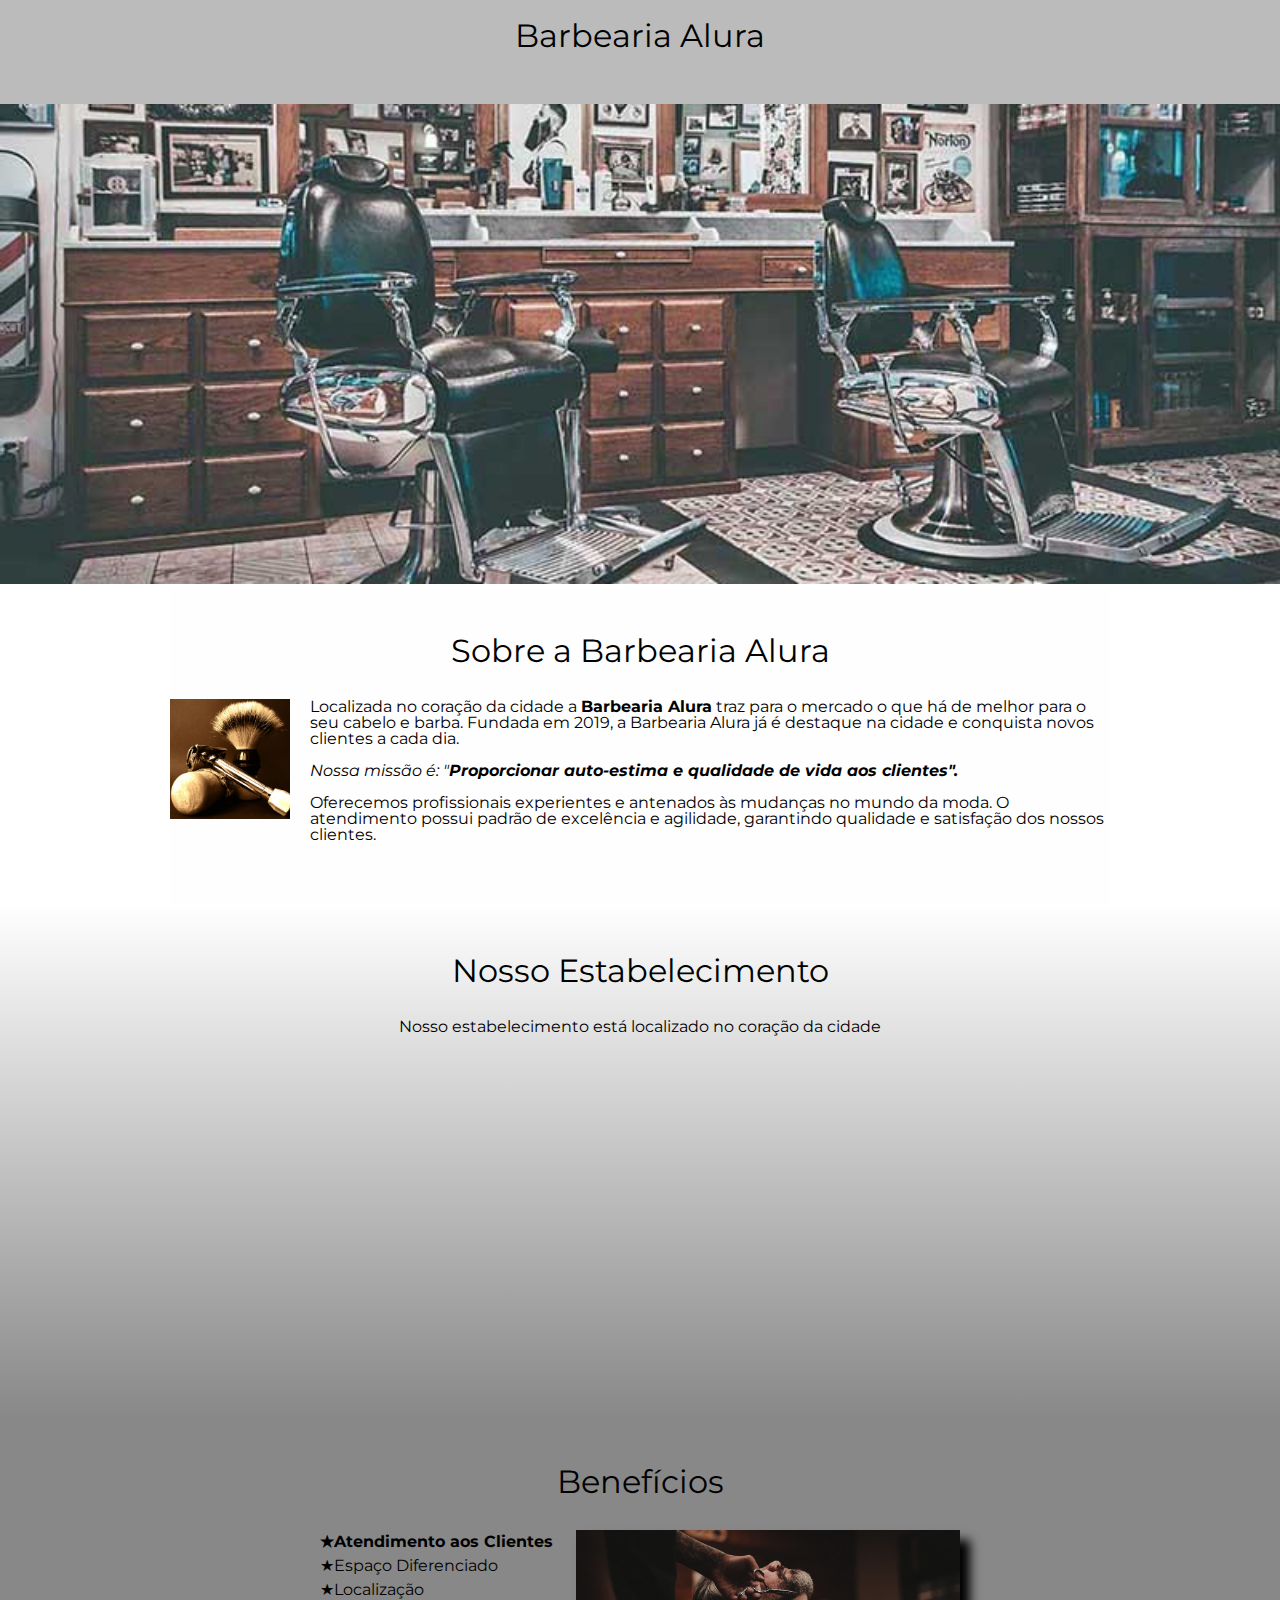
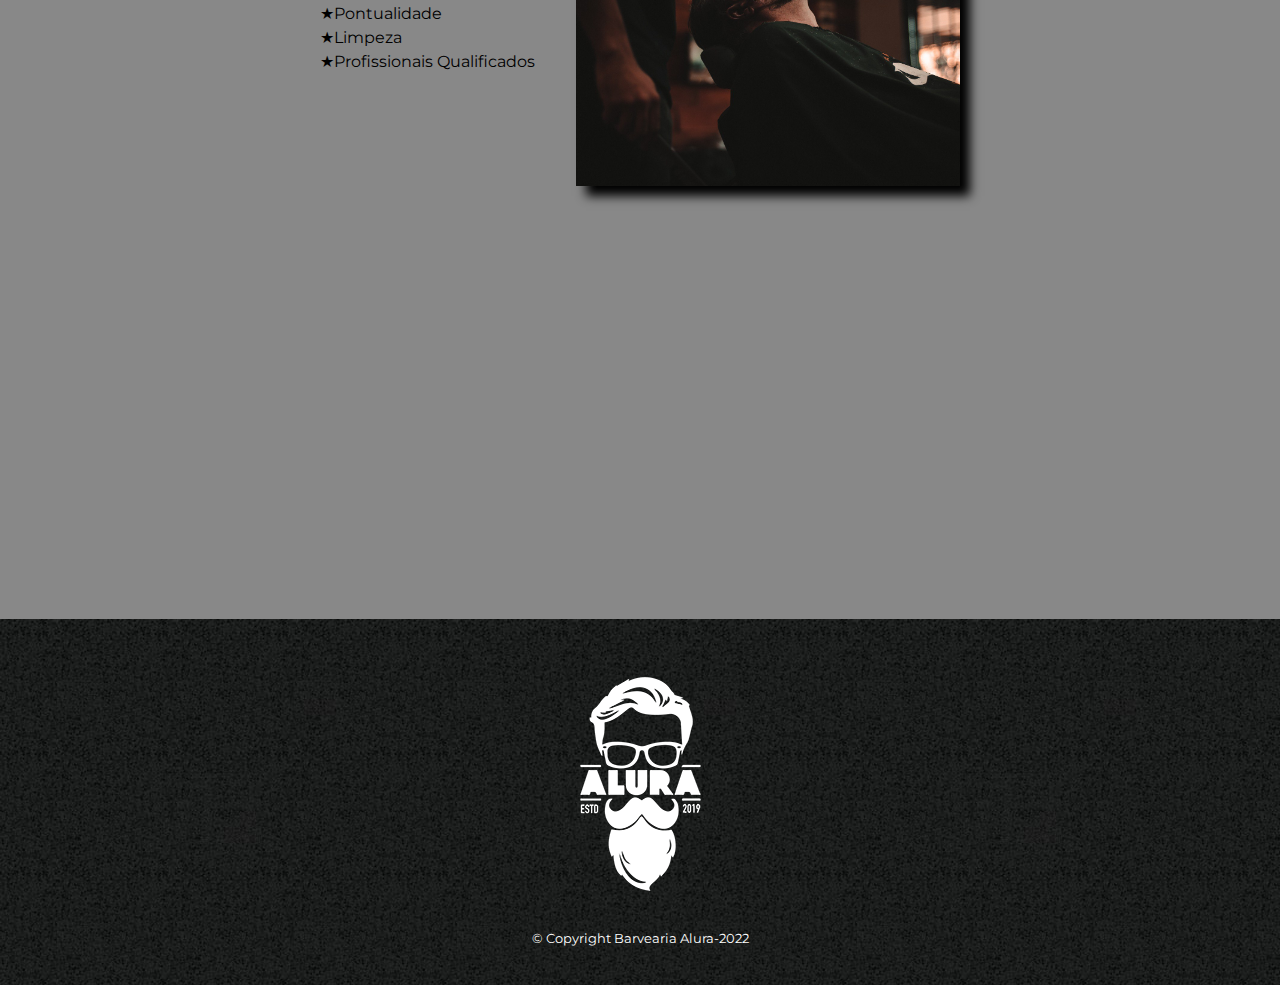
<file: index.html>
<!DOCTYPE html>
<html lang="pt-br">
    <head>
        <meta charset="UTF-8">
        <meta name="viewport" content="width=device-width">
        <title>Barbearia Alura</title>
        <link rel="stylesheet" href="reset.css">
        <link rel="stylesheet" href="style.css">
        <link href="https://fonts.googleapis.com/css?family=Montserrat&display=swap" rel="stylesheet">
    </head>
    <body>
        <header>
            <h1 class="titulo-principal">Barbearia Alura</h1>
        </header>
        <img class="banner" src="banner.jpg">
        <main>
            <section class="principal">
                <h2 class="titulo-principal">Sobre a Barbearia Alura</h2>
                
                <img class="utensilios" src="utensilios.jpg" alt="utensilios de">
                <p>Localizada no coração da cidade a <strong>Barbearia Alura</strong> traz para o mercado o que há de melhor para o seu cabelo e barba. Fundada em 2019, a Barbearia Alura já é destaque na cidade e conquista novos clientes a cada dia.</p>
                <p id="missao"><em>Nossa missão é: "<strong>Proporcionar auto-estima e qualidade de vida aos clientes".</strong></em></p>

                <p>Oferecemos profissionais experientes e antenados às mudanças no mundo da moda. O atendimento possui padrão de excelência e agilidade, garantindo qualidade e satisfação dos nossos clientes.</p>
            </section>
            
            <section class="mapa">
                <h3 class="titulo-principal">Nosso Estabelecimento</h3>
                <p>Nosso estabelecimento está localizado no coração da cidade</p>
                <div class="mapa-conteudo">
                    <iframe src="https://www.google.com/maps/embed?pb=!1m18!1m12!1m3!1d3656.448598130907!2d-46.634653385542414!3d-23.588239368469353!2m3!1f0!2f0!3f0!3m2!1i1024!2i768!4f13.1!3m3!1m2!1s0x94ce5a2b2ed7f3a1%3A0xab35da2f5ca62674!2sCaelum%20-%20Escola%20de%20Tecnologia!5e0!3m2!1spt-BR!2sbr!4v1580916426151!5m2!1spt-BR!2sbr" width="100%" height="300" frameborder="0" style="border:0;" allowfullscreen=""></iframe>
                </div>
            </section>

            <section class="beneficios">
                <h3 class=titulo-principal>Benefícios</h3>
                <div class="conteudo-beneficios">
                    <ul class="lista-beneficios">
                        <li class="itens">Atendimento aos Clientes</li>
                        <li class="itens">Espaço Diferenciado</li>
                        <li class="itens">Localização</li>
                        <li class="itens">Pontualidade</li>
                        <li class="itens">Limpeza</li>
                        <li class="itens">Profissionais Qualificados</li>
                    </ul><img src="beneficios.jpg" class="imagembeneficios">
                </div>
                <div class="video"><iframe width="100%" height="315" src="https://www.youtube.com/embed/wcVVXUV0YUY" frameborder="0" allow="accelerometer; autoplay; encrypted-media; gyroscope; picture-in-picture" allowfullscreen></iframe></div>

            </section>
        </main>

        <footer>
            <img src="logo-branco.png">
            <p class="copyright">&copy; Copyright Barvearia Alura-2022</p>
        </footer>
    </body>
</html>
</file>
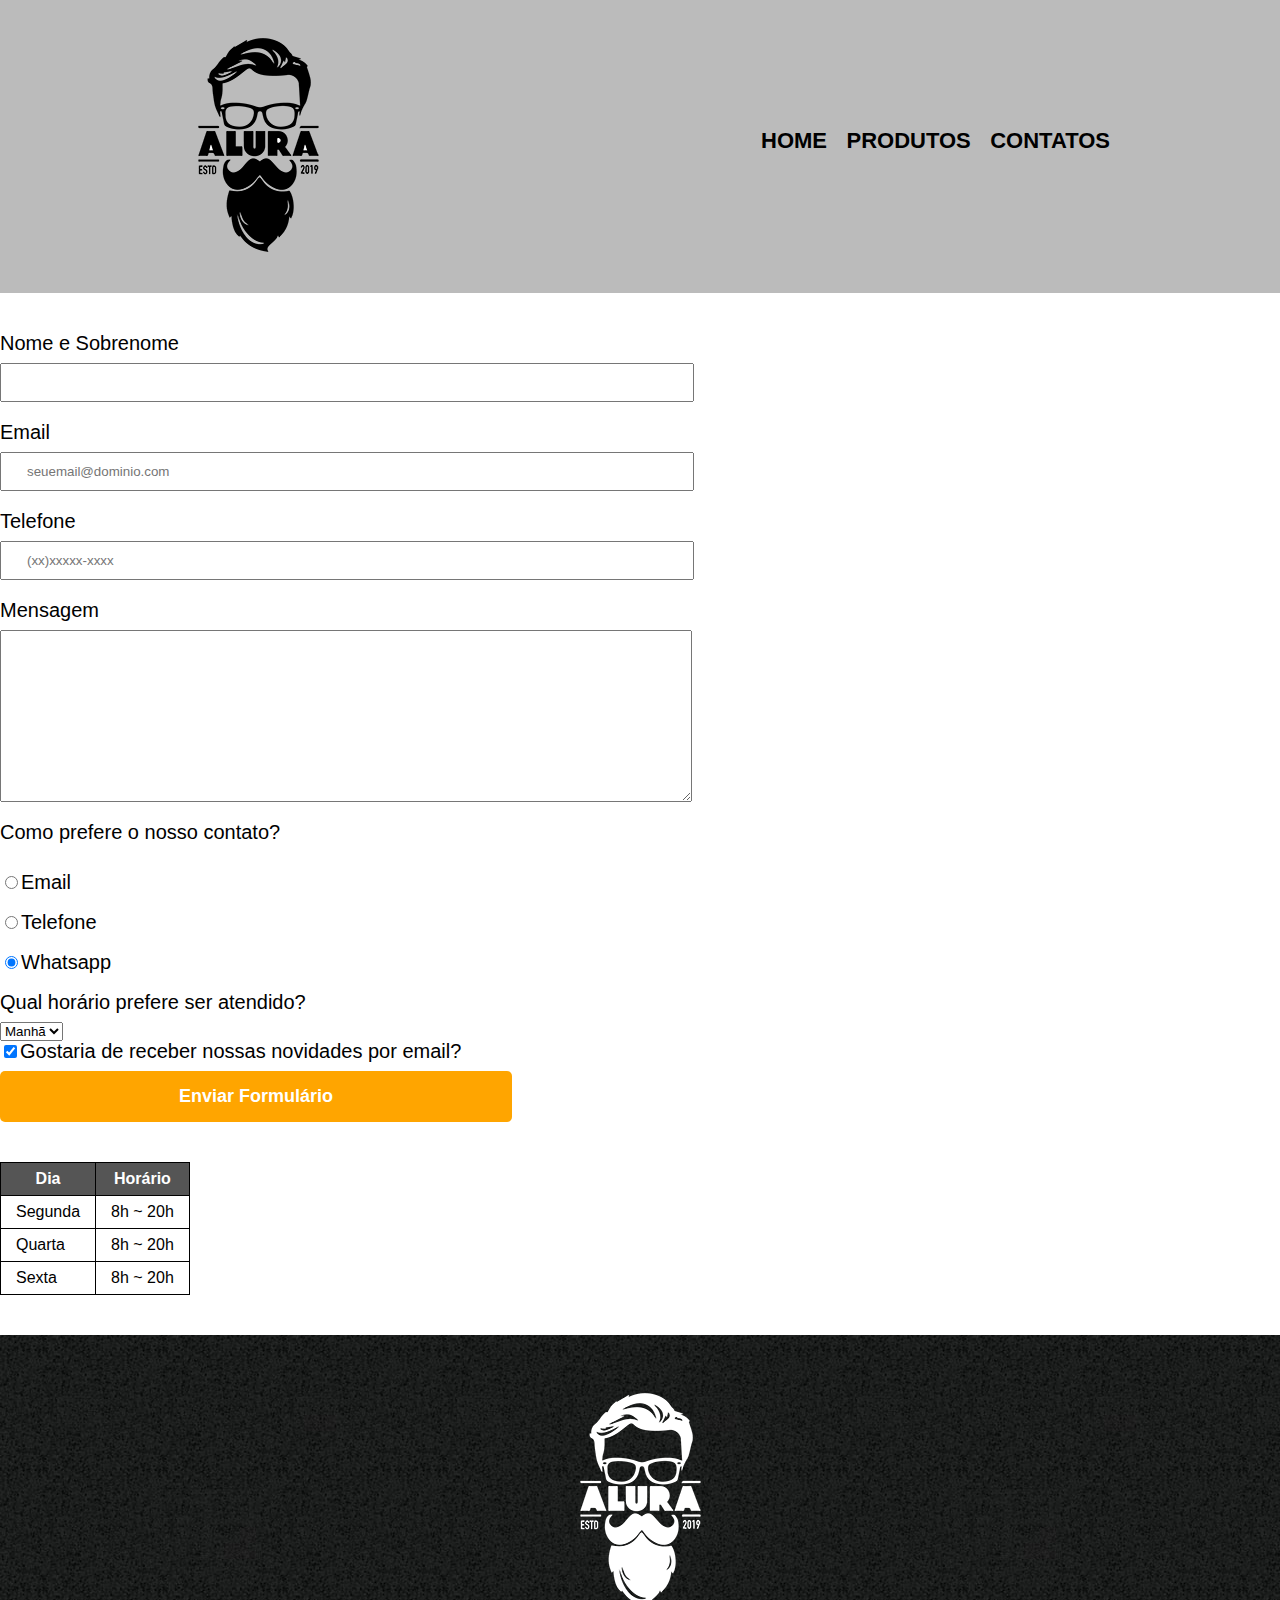
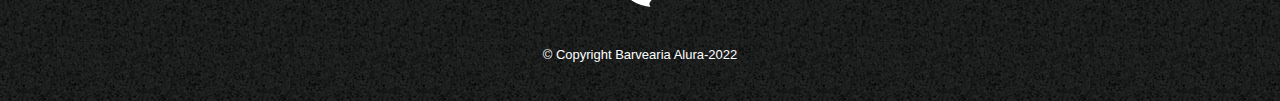
<file: contato.html>
<!DOCTYPE html>
<html>
    <head>
        <meta charset="utf-8">
        <title>Contatos - Barbearia Alura</title>
        <link rel="stylesheet" href="reset.css">
        <link rel="stylesheet" href="style.css">
    </head>
    <body>
        <header>
            <div class="caixa">
                <h1><img src="logo.png" alt="logo da barbearia alura,onde há uma imagem sem fundo uma rapaz com cabelo e com topete baixo, ele utiliza oculos e barba grande e bigode no meiodo rosto há escrito ALURA estd 219"></h1>
                <nav>
                    <li><a href="index.html">Home</a></li>
                    <li><a href="produtos.html">Produtos</a></li>
                    <li><a href="contatos.html">Contatos</a></li>
                </nav>
            </div>
        </header>

        <main>
            <form>
                <label for="nomesobrenome">Nome e Sobrenome</label>
                <input type="text" id="nomesobrenome" class="input-padrao" required>

                <label for="email">Email</label>
                <input type="email" id="email" class="input-padrao" required placeholder="seuemail@dominio.com">

                <label for="telefone">Telefone</label>
                <input type="tel" id="telefone" class="input-padrao" required placeholder="(xx)xxxxx-xxxx">

                <label for="mensagem">Mensagem</label>
                <textarea cols="70" rows="10" id="mensagem" class="input-padrao" required></textarea>

                <fieldset>
                    <legend>Como prefere o nosso contato?</legend>
                    
                    <label for="radio-email" class="checkbox"><input type="radio" name="contato" value="email" id="radio-email">Email</label>
                    

                    <label for="radio-telefone" class="checkbox"><input type="radio" name="contato" value="telefone" id="radio-telefone">Telefone</label>
                    

                    <label for="radio-whatsapp"  class="checkbox"><input type="radio" name="contato" value="whatsapp" id="radio-whatsapp" checked>Whatsapp</label>
                    
                </fieldset>

                <fieldset>
                    <legend>Qual horário prefere ser atendido?</legend>
                    <select>
                        <option>Manhã</option>
                        <option>Tarde</option>
                        <option>Noite</option>
                    </select>
                </fieldset>

                <label><input type="checkbox" checked>Gostaria de receber nossas novidades por email?</label>
                
                <input type="submit" value="Enviar Formulário" class="enviar">
            </form>


            <table>
                <thead>
                    <tr>
                        <th>Dia</th>
                        <th>Horário</th>
                    </tr>
                </thead>
                <tbody>
                    <tr>
                        <td>Segunda</td>
                        <td>8h ~ 20h</td>
                    </tr>
                    <tr>
                        <td>Quarta</td>
                        <td>8h ~ 20h</td>
                    </tr>
                    <tr>
                        <td>Sexta</td>
                        <td>8h ~ 20h</td>
                    </tr>
                </tbody>
            </table>
        </main>

        <footer>
            <img src="logo-branco.png">
            <p class="copyright">&copy; Copyright Barvearia Alura-2022</p>
        </footer>
</file>
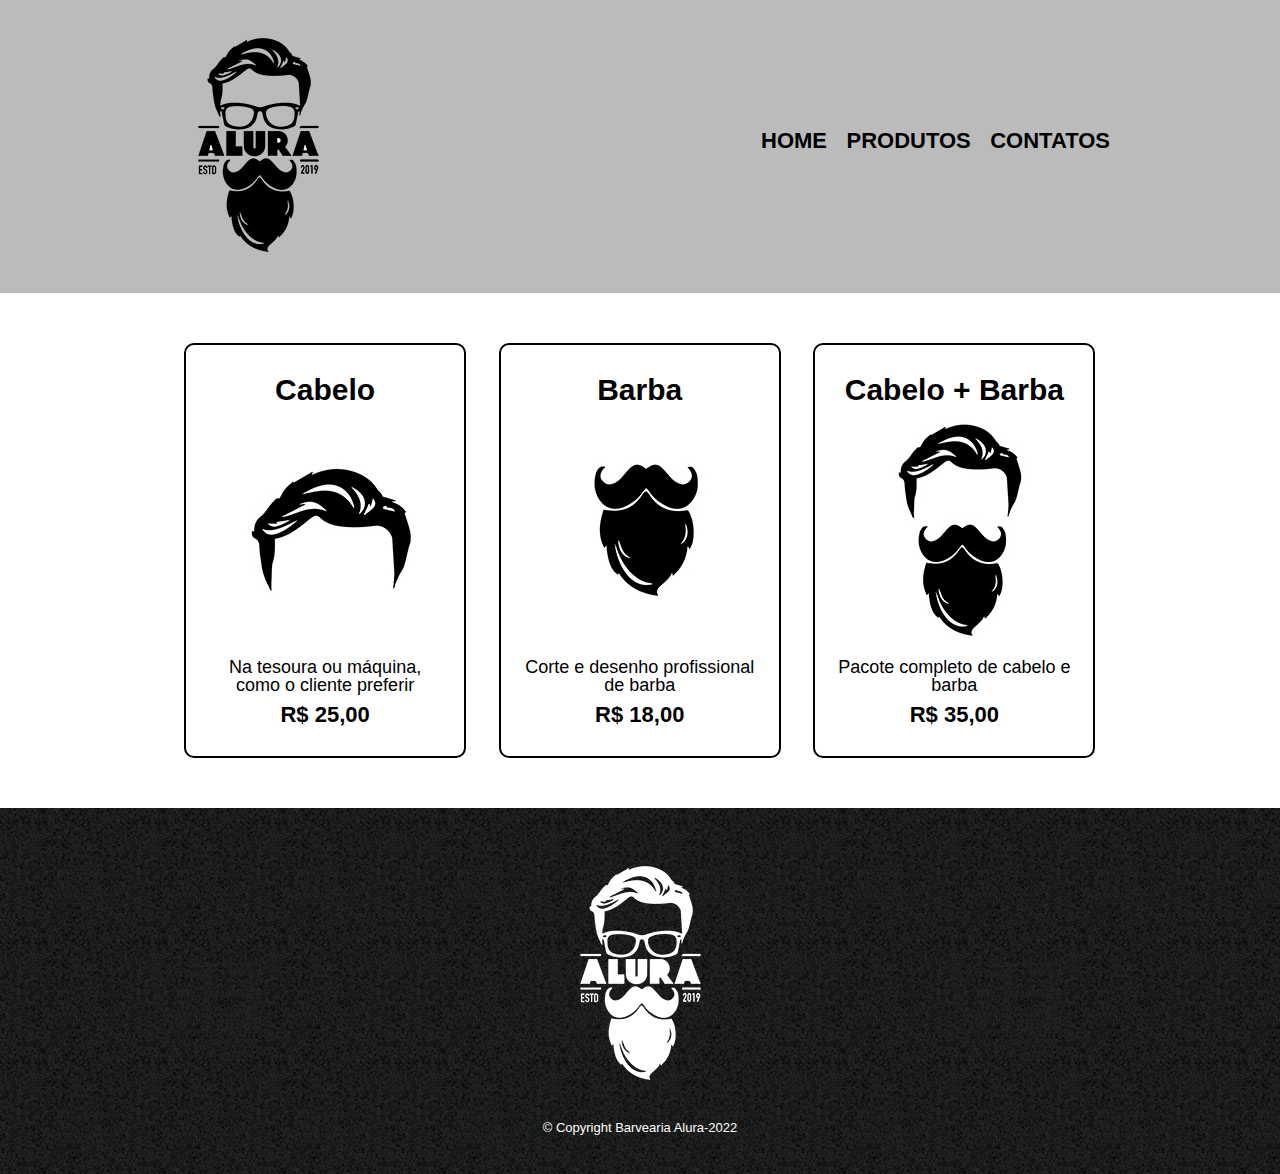
<file: produtos.html>
<!DOCTYPE html>
<html>
    <head>
        <meta charset="utf-8">
        <title>Produtos - Barbearia Alura</title>
        <link rel="stylesheet" href="reset.css">
        <link rel="stylesheet" href="style.css">
    </head>
    <body>
        <header>
            <div class="caixa">
                <h1><img src="logo.png"></h1>
                <nav>
                    <li><a href="index.html">Home</a></li>
                    <li><a href="produtos.html">Produtos</a></li>
                    <li><a href="contatos.html">Contatos</a></li>
                </nav>
            </div>
        </header>
        
        <main>
            <ul class="produtos">
                <li>
                    <h2>Cabelo</h2>
                    <img src="cabelo.jpg">
                    <p class="produto-descricao">Na tesoura ou máquina, como o cliente preferir </p>
                    <p class="produto-preco">R$ 25,00</p>
                </li>
                <li>
                    <h2>Barba</h2>
                    <img src="barba.jpg">
                    <p class="produto-descricao">Corte e desenho profissional de barba</p>
                    <p class="produto-preco">R$ 18,00</p>
                </li>
                <li>
                    <h2>Cabelo + Barba</h2>
                    <img src="cabelo+barba.jpg">
                    <p class="produto-descricao">Pacote completo de cabelo e barba</p>
                    <p class="produto-preco">R$ 35,00</p>
                </li>
            </ul>
        </main>
        <footer>
            <img src="logo-branco.png">
            <p class="copyright">&copy; Copyright Barvearia Alura-2022</p>
        </footer>
    </body>
</html>
</file>
<file: style.css>
body {
    font-family: 'Montserrat', sans-serif;
}

header{
    background: #bbb;
    padding: 20px;
}
.caixa{
    position: relative;
    width: 940px;
    margin: 0 auto;
}
nav{
    position: absolute;
    top: 110px;
    right: 0;

}
nav li{
    display: inline;
    margin: 0 0 0 15px;
}

nav a {
    text-transform: uppercase;
    color: #000;
    font-weight: bold;
    font-size: 22px;
    text-decoration: none;

}

nav a:hover{
    color:#c78c19;
}

.produtos{
    width:940px;
    margin: 0 auto;
    padding: 50px 0;
}
.produtos li{
    display: inline-block;
    text-align: center;
    width: 30%;
    vertical-align: top;
    margin: 0 1.5%;
    padding: 30px 20px;
    box-sizing: border-box;
    border: 2px #000 solid;
    border-radius: 10px;
}

.produtos li:hover {
    border-color: #c78c19;
}


.produtos li:active{
    border-color: #088c19;
}

.produtos li:hover h2{
    font-size: 40px;
}
.produtos h2{
    font-size: 30px;
    font-weight: bold;
}

.produto-descricao{
    font-size: 18px;
}
.produto-preco{
    font-size: 22px;
    font-weight: bold;
    margin-top: 10px;
}

footer{
    text-align: center;
    background: url("bg.jpg");
    padding: 40px 0;
}

.copyright{
    color:#fff;
    font-size: 13px;
    margin: 20px 0 0;
}

form{
    margin: 40px 0;
}

form label, form legend {
    display: block;
    font-size: 20px;
    margin: 0 0 10px;
}

.input-padrao{
    display: block;
    margin: 0 0 20px;
    padding: 10px 25px;
    width: 50%;
}

.checkbox{
    margin: 20px 0;
}

.enviar{
    width: 40%;
    padding: 15px;
    background: orange;
    color: white;
    font-weight: bold;
    font-size: 18px;
    border: none;
    border-radius: 5px;
    transition: 1s all;

}


.enviar:hover{
    background-color: darkorange;
    transform: scale(1.1);
}

table {
    margin: 20px 0 40px;
}

thead {
    background: #555555;
    color: white;
    font-weight: bold;
}

td, th {
    border: 1px solid #000000;
    padding: 8px 15px;
}


/*css da pagina inicial*/
.banner{
    width: 100%;
}

.titulo-principal {
    text-align: center;
    font-size: 2em;
    margin: 0 0 1em;
    clear: left;

}

.principal {
    padding: 3em 0;
    background: #fefefe;
    width: 940px;
    margin: 0 auto;
}

.principal p {
    margin: 0 0 1em;
}

.principal strong{
    font-weight: bold;
}

.principal em {
    font-style: italic;
}

.utensilios {
    width: 120px;
    float:left;
    margin: 0 20px 20px 0;
}
.mapa{
    padding: 3em 0;
    background: linear-gradient(#FEFEFE,#888);    
}
.mapa-conteudo {
    width: 940px;
    margin: 0 auto;
}
.mapa p {
    margin: 0 0 2em;
    text-align: center;
}
.beneficios {
    padding: 3em 0;
    background: #888;    
}
.conteudo-beneficios{
    width: 640px;
    margin: 0 auto;    
}

.lista-beneficios{
    width: 40%;
    display: inline-block;
    vertical-align: top;
}

.itens {
    line-height: 1.5;
}

.itens:before {
    content: "★";
}
.itens:first-child {
    font-weight: bold;
}
.imagembeneficios {
    width: 60%;
    opacity: 1;
    transition:400ms;
    box-shadow: 10px 10px 10px 0 #000000;
}

.imagembeneficios:hover{
    opacity: 0.3;
}
.video {
    width: 560px;
    margin: 2em auto;
}



@media screen and (max-width:480px){
    .caixa, .principal, .conteudo-beneficios, .mapa-conteudo, .video {
        width: auto;

    h1{
        text-align: center;
    }

    nav {
        position: static;
    }

    .lista-beneficios, .imagembeneficios{
        width:100%;
    }
}
</file>
